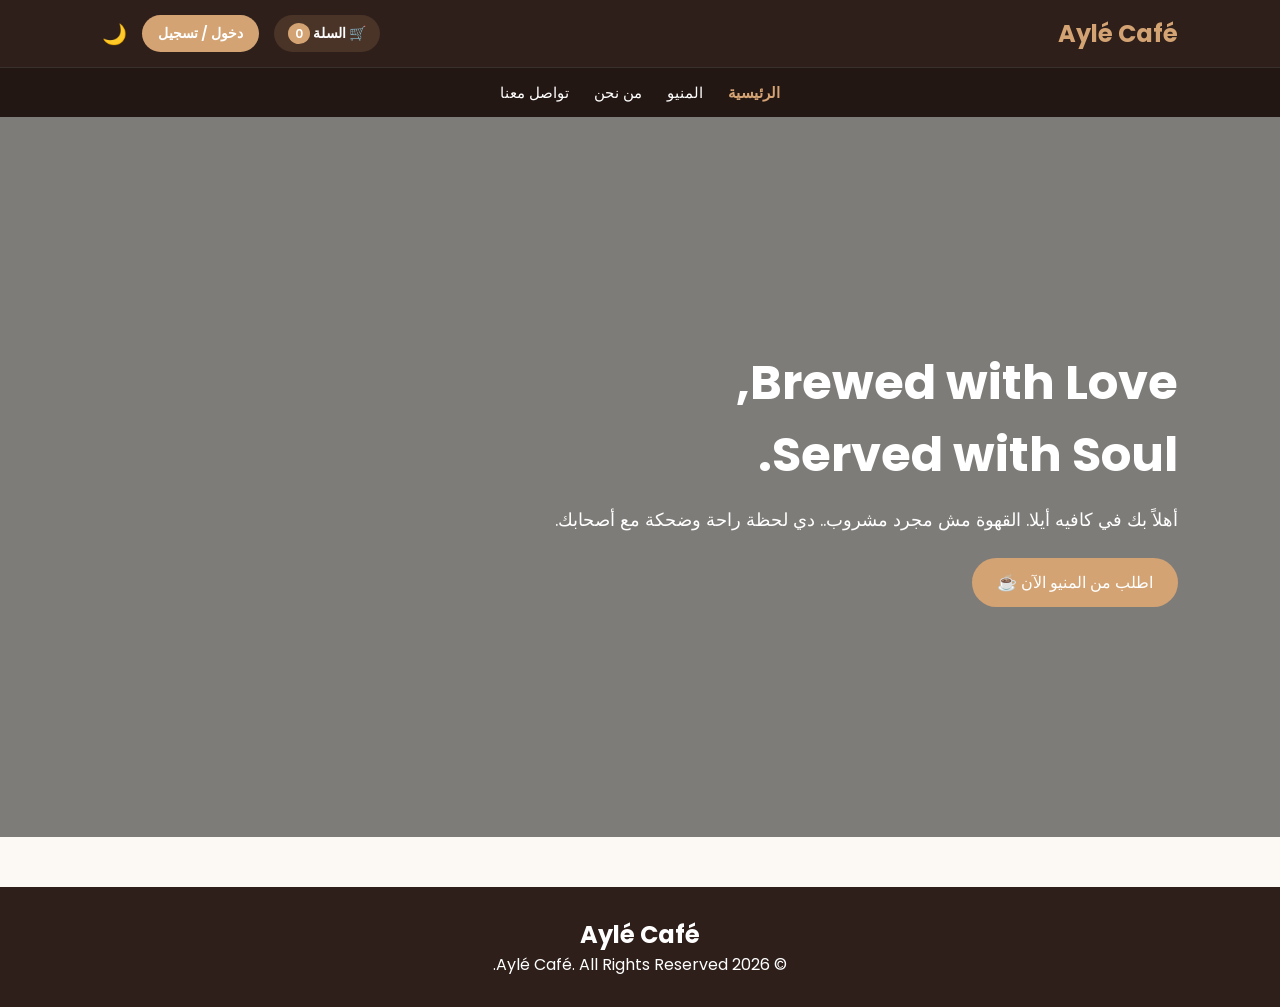
<file: index.html>
<!DOCTYPE html>
<html lang="ar" dir="rtl">
<head>
    <meta charset="UTF-8">
    <meta name="viewport" content="width=device-width, initial-scale=1.0">
    <title>Aylé Café - الرئيسية</title>
    <link href="https://fonts.googleapis.com/css2?family=Poppins:wght@300;400;500;600;700&display=swap" rel="stylesheet">
    <link rel="stylesheet" href="style.css">
</head>
<body>

    <header class="dark-nav">
        <nav class="navbar">
            <h2 class="logo">Aylé Café</h2>
            <div class="nav-actions">
                <a href="cart.html" class="btn-cart">🛒 السلة <span id="cartCount">0</span></a>
                <a href="login.html" id="authBtn" class="btn-auth">دخول / تسجيل</a>
                <button id="darkModeBtn">🌙</button>
            </div>
        </nav>
        <ul class="nav-links bottom-nav">
            <li><a href="index.html" class="active">الرئيسية</a></li>
            <li><a href="menu.html">المنيو</a></li>
            <li><a href="about.html">من نحن</a></li>
            <li><a href="contact.html">تواصل معنا</a></li>
        </ul>
    </header>

    <!-- Hero Section -->
    <section class="hero">
        <div class="hero-content">
            <h1>Brewed with Love,<br>Served with Soul.</h1>
            <p>أهلاً بك في كافيه أيلا. القهوة مش مجرد مشروب.. دي لحظة راحة وضحكة مع أصحابك.</p>
            <a href="menu.html" class="btn">اطلب من المنيو الآن ☕</a>
        </div>
    </section>

    <footer>
        <h2>Aylé Café</h2>
        <p>© 2026 Aylé Café. All Rights Reserved.</p>
    </footer>

    <script src="script.js"></script>
</body>
</html>
</file>
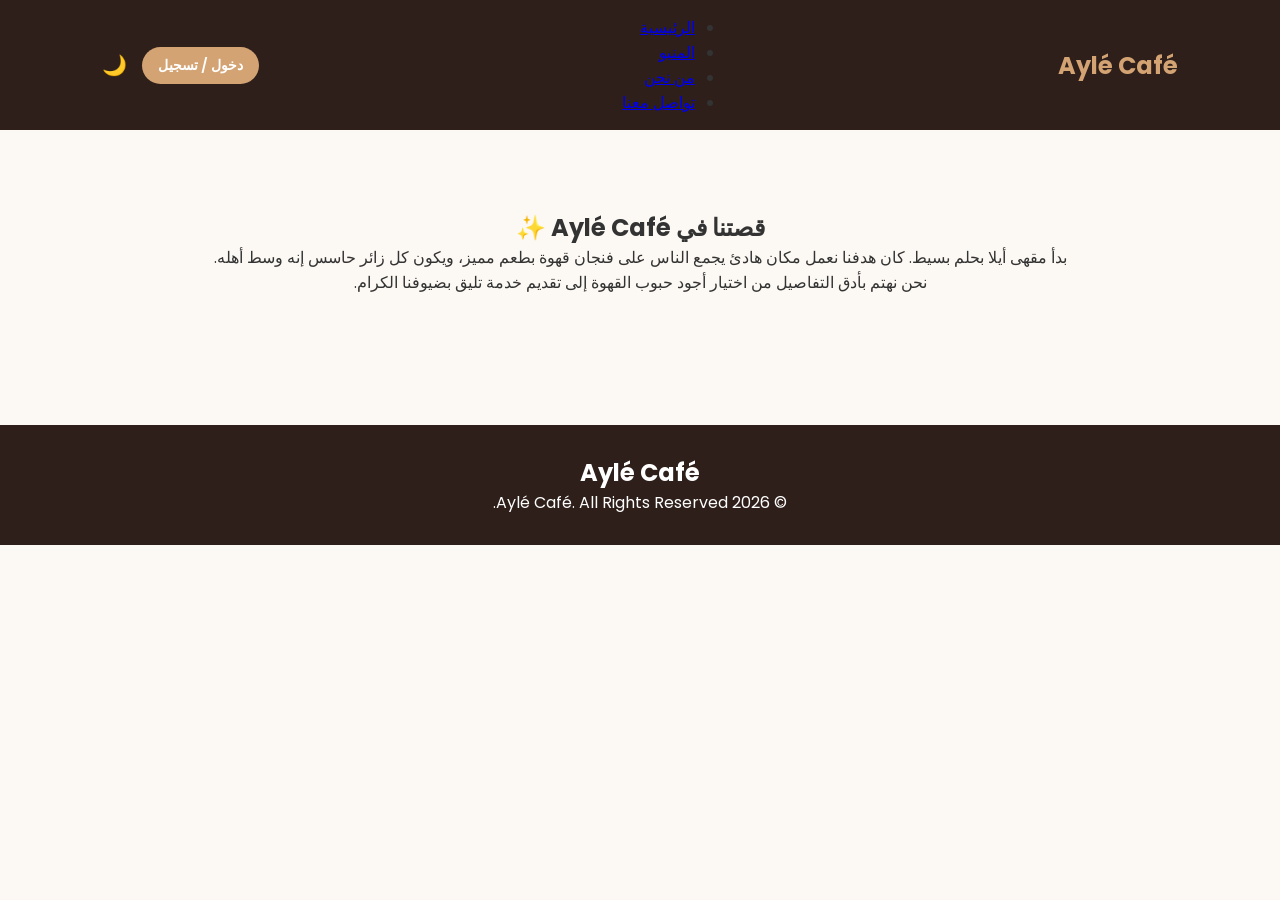
<file: about.html>
<!DOCTYPE html>
<html lang="ar" dir="rtl">
<head>
    <meta charset="UTF-8">
    <meta name="viewport" content="width=device-width, initial-scale=1.0">
    <title>Aylé Café - من نحن</title>
    <link href="https://fonts.googleapis.com/css2?family=Poppins:wght@300;400;500;600;700&display=swap" rel="stylesheet">
    <link rel="stylesheet" href="style.css">
</head>
<body class="page-body">

    <header class="dark-nav">
        <nav class="navbar">
            <h2 class="logo">Aylé Café</h2>
            <ul class="nav-links">
                <li><a href="index.html">الرئيسية</a></li>
                <li><a href="menu.html">المنيو</a></li>
                <li><a href="about.html" class="active">من نحن</a></li>
                <li><a href="contact.html">تواصل معنا</a></li>
            </ul>
            <div class="nav-actions">
                <a href="login.html" id="authBtn" class="btn-auth">دخول / تسجيل</a>
                <button id="darkModeBtn">🌙</button>
            </div>
        </nav>
    </header>

    <section class="about-page">
        <div class="about-text">
            <h2>قصتنا في Aylé Café ✨</h2>
            <p>بدأ مقهى أيلا بحلم بسيط. كان هدفنا نعمل مكان هادئ يجمع الناس على فنجان قهوة بطعم مميز، ويكون كل زائر حاسس إنه وسط أهله.</p>
            <p>نحن نهتم بأدق التفاصيل من اختيار أجود حبوب القهوة إلى تقديم خدمة تليق بضيوفنا الكرام.</p>
        </div>
    </section>

    <footer>
        <h2>Aylé Café</h2>
        <p>© 2026 Aylé Café. All Rights Reserved.</p>
    </footer>

    <script src="script.js"></script>
</body>
</html>
</file>
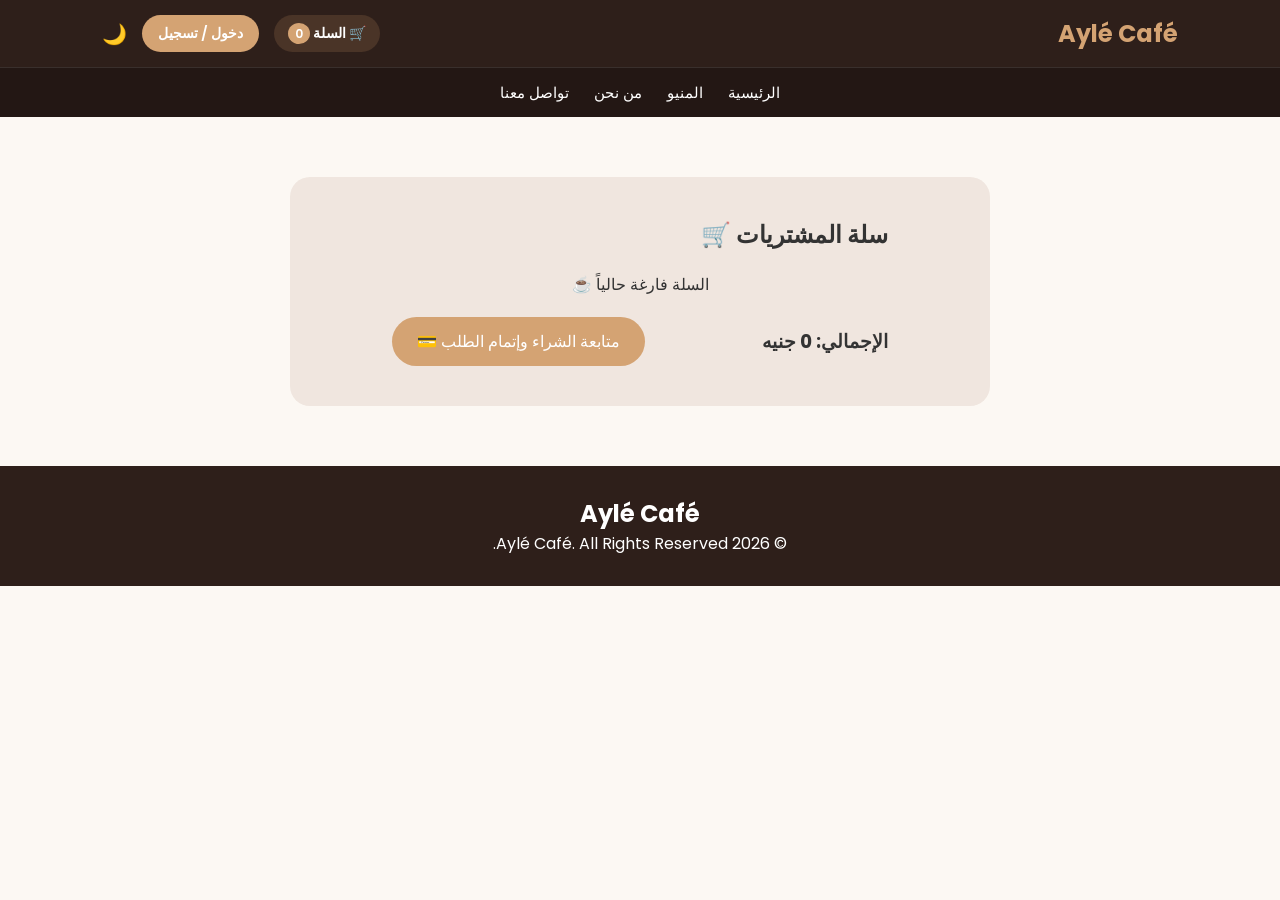
<file: cart.html>
<!DOCTYPE html>
<html lang="ar" dir="rtl">
<head>
    <meta charset="UTF-8">
    <meta name="viewport" content="width=device-width, initial-scale=1.0">
    <title>Aylé Café - سلة المشتريات</title>
    <link href="https://fonts.googleapis.com/css2?family=Poppins:wght@300;400;500;600;700&display=swap" rel="stylesheet">
    <link rel="stylesheet" href="style.css">
</head>
<body class="page-body">

    <header class="dark-nav">
        <nav class="navbar">
            <h2 class="logo">Aylé Café</h2>
            <div class="nav-actions">
                <a href="cart.html" class="btn-cart active">🛒 السلة <span id="cartCount">0</span></a>
                <a href="login.html" id="authBtn" class="btn-auth">دخول / تسجيل</a>
                <button id="darkModeBtn">🌙</button>
            </div>
        </nav>
        <ul class="nav-links bottom-nav">
            <li><a href="index.html">الرئيسية</a></li>
            <li><a href="menu.html">المنيو</a></li>
            <li><a href="about.html">من نحن</a></li>
            <li><a href="contact.html">تواصل معنا</a></li>
        </ul>
    </header>

    <section class="cart-section page-cart">
        <h2>سلة المشتريات 🛒</h2>
        <ul id="cart-list"></ul>
        <div class="cart-total">
            <h3>الإجمالي: <span id="total-price">0</span> جنيه</h3>
<button class="btn" onclick="goToCheckout()">متابعة الشراء وإتمام الطلب 💳</button>        </div>
    </section>

    <footer>
        <h2>Aylé Café</h2>
        <p>© 2026 Aylé Café. All Rights Reserved.</p>
    </footer>

    <script src="script.js"></script>
</body>
</html>
</file>
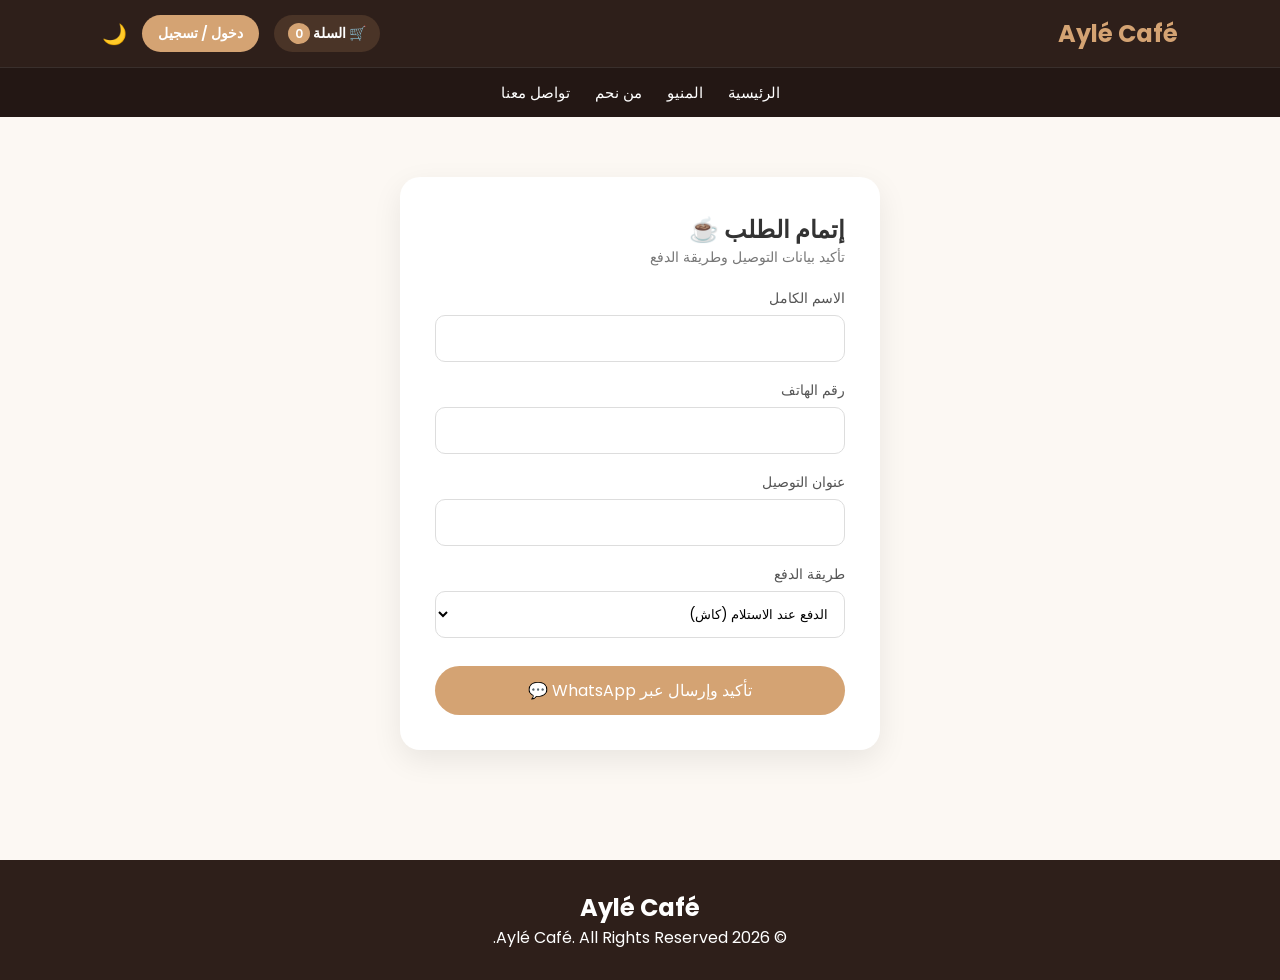
<file: check.html>
<!DOCTYPE html>
<html lang="ar" dir="rtl">
<head>
    <meta charset="UTF-8">
    <meta name="viewport" content="width=device-width, initial-scale=1.0">
    <title>Aylé Café - إتمام الطلب</title>
    <link href="https://fonts.googleapis.com/css2?family=Poppins:wght@300;400;500;600;700&display=swap" rel="stylesheet">
    <link rel="stylesheet" href="style.css">
</head>
<body class="page-body">

    <header class="dark-nav">
        <nav class="navbar">
            <h2 class="logo">Aylé Café</h2>
            <div class="nav-actions">
                <a href="cart.html" class="btn-cart">🛒 السلة <span id="cartCount">0</span></a>
                <a href="login.html" id="authBtn" class="btn-auth">دخول / تسجيل</a>
                <button id="darkModeBtn">🌙</button>
            </div>
        </nav>
        <ul class="nav-links bottom-nav">
            <li><a href="index.html">الرئيسية</a></li>
            <li><a href="menu.html">المنيو</a></li>
            <li><a href="about.html">من نحم</a></li>
            <li><a href="contact.html">تواصل معنا</a></li>
        </ul>
    </header>

    <section class="auth-container">
        <div class="auth-card">
            <h2>إتمام الطلب ☕</h2>
            <p style="margin-bottom: 20px; font-size: 14px; color: #777;">تأكيد بيانات التوصيل وطريقة الدفع</p>

            <form id="orderForm" onsubmit="submitCheckoutOrder(event)">
                <div class="input-group">
                    <label>الاسم الكامل</label>
                    <input type="text" id="checkoutName" required>
                </div>

                <div class="input-group">
                    <label>رقم الهاتف</label>
                    <input type="tel" id="checkoutPhone" required>
                </div>

                <div class="input-group">
                    <label>عنوان التوصيل</label>
                    <input type="text" id="checkoutAddress" required>
                </div>

                <div class="input-group">
                    <label>طريقة الدفع</label>
                    <select id="checkoutPayment" style="width: 100%; padding: 12px; border-radius: 10px; border: 1px solid #ddd; outline: none; background: white;">
                        <option value="الدفع عند الاستلام (كاش)">الدفع عند الاستلام (كاش)</option>
                        <option value="فودافون كاش">فودافون كاش</option>
                        <option value="بطاقة بنكية">بطاقة بنكية</option>
                    </select>
                </div>

                <button type="submit" class="btn btn-block">تأكيد وإرسال عبر WhatsApp 💬</button>
            </form>
        </div>
    </section>

    <footer>
        <h2>Aylé Café</h2>
        <p>© 2026 Aylé Café. All Rights Reserved.</p>
    </footer>

    <script src="script.js"></script>
    <script>
        // تعبئة البيانات تلقائياً لو العميل مسجل دخول
        document.addEventListener("DOMContentLoaded", () => {
            if (currentUser) {
                document.getElementById("checkoutName").value = currentUser.name || "";
                document.getElementById("checkoutPhone").value = currentUser.phone || "";
                document.getElementById("checkoutAddress").value = currentUser.address || "";
            }
        });
    </script>
</body>
</html>
</file>
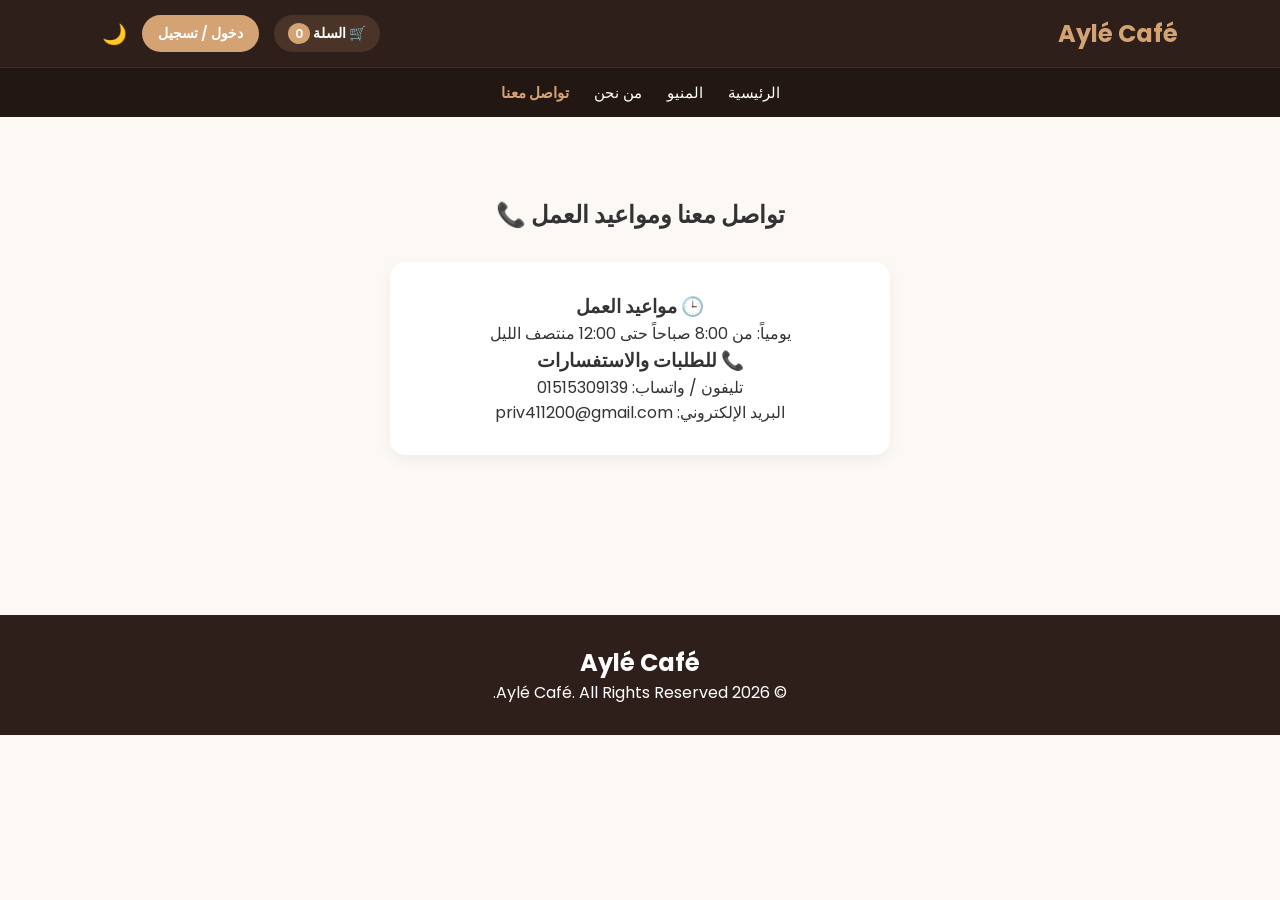
<file: contact.html>
<!DOCTYPE html>
<html lang="ar" dir="rtl">
<head>
    <meta charset="UTF-8">
    <meta name="viewport" content="width=device-width, initial-scale=1.0">
    <title>Aylé Café - تواصل معنا</title>
    <link href="https://fonts.googleapis.com/css2?family=Poppins:wght@300;400;500;600;700&display=swap" rel="stylesheet">
    <link rel="stylesheet" href="style.css">
</head>
<body class="page-body">

    <header class="dark-nav">
        <nav class="navbar">
            <h2 class="logo">Aylé Café</h2>
            <div class="nav-actions">
                <a href="cart.html" class="btn-cart">🛒 السلة <span id="cartCount">0</span></a>
                <a href="login.html" id="authBtn" class="btn-auth">دخول / تسجيل</a>
                <button id="darkModeBtn">🌙</button>
            </div>
        </nav>
        <ul class="nav-links bottom-nav">
            <li><a href="index.html">الرئيسية</a></li>
            <li><a href="menu.html">المنيو</a></li>
            <li><a href="about.html">من نحن</a></li>
            <li><a href="contact.html" class="active">تواصل معنا</a></li>
        </ul>
    </header>

    <section class="location-section">
        <h2>تواصل معنا ومواعيد العمل 📞</h2>
        <div class="contact-card">
            <div class="location-info">
                <h3>🕒 مواعيد العمل</h3>
                <p>يومياً: من 8:00 صباحاً حتى 12:00 منتصف الليل</p>
                
                <h3>📞 للطلبات والاستفسارات</h3>
                <p>تليفون / واتساب: 01515309139</p>
                <p>البريد الإلكتروني: priv411200@gmail.com</p>
            </div>
        </div>
    </section>

    <footer>
        <h2>Aylé Café</h2>
        <p>© 2026 Aylé Café. All Rights Reserved.</p>
    </footer>

    <script src="script.js"></script>
</body>
</html>
</file>
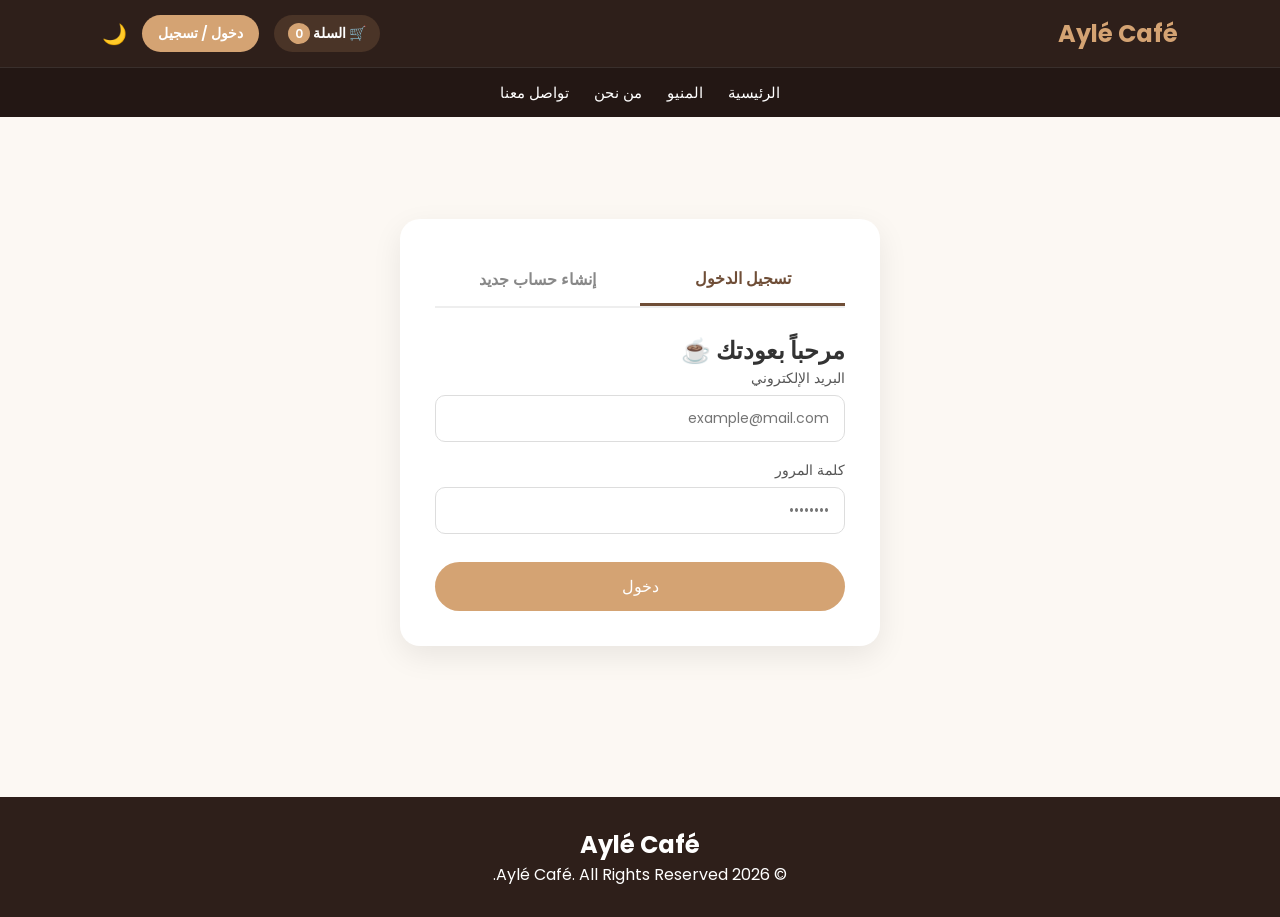
<file: login.html>
<!DOCTYPE html>
<html lang="ar" dir="rtl">
<head>
    <meta charset="UTF-8">
    <meta name="viewport" content="width=device-width, initial-scale=1.0">
    <title>Aylé Café - الحساب وتسجيل الدخول</title>
    <link href="https://fonts.googleapis.com/css2?family=Poppins:wght@300;400;500;600;700&display=swap" rel="stylesheet">
    <link rel="stylesheet" href="style.css">
</head>
<body class="page-body">

    <header class="dark-nav">
        <nav class="navbar">
            <h2 class="logo">Aylé Café</h2>
            <div class="nav-actions">
                <a href="cart.html" class="btn-cart">🛒 السلة <span id="cartCount">0</span></a>
                <a href="login.html" id="authBtn" class="btn-auth active">دخول / تسجيل</a>
                <button id="darkModeBtn">🌙</button>
            </div>
        </nav>
        <ul class="nav-links bottom-nav">
            <li><a href="index.html">الرئيسية</a></li>
            <li><a href="menu.html">المنيو</a></li>
            <li><a href="about.html">من نحن</a></li>
            <li><a href="contact.html">تواصل معنا</a></li>
        </ul>
    </header>

    <section class="auth-container">
        <div class="auth-card">
            <div class="auth-tabs">
                <button id="tabLogin" class="tab-btn active" onclick="switchTab('login')">تسجيل الدخول</button>
                <button id="tabRegister" class="tab-btn" onclick="switchTab('register')">إنشاء حساب جديد</button>
            </div>

            <!-- نموذج تسجيل الدخول -->
            <form id="pageLoginForm" onsubmit="handleLogin(event)">
                <h2>مرحباً بعودتك ☕</h2>
                <div class="input-group">
                    <label>البريد الإلكتروني</label>
                    <input type="email" id="loginEmail" placeholder="example@mail.com" required>
                </div>
                <div class="input-group">
                    <label>كلمة المرور</label>
                    <input type="password" id="loginPassword" placeholder="••••••••" required>
                </div>
                <button type="submit" class="btn btn-block">دخول</button>
            </form>

            <!-- نموذج إنشاء حساب جديد -->
            <form id="pageRegisterForm" style="display: none;" onsubmit="handleRegister(event)">
                <h2>انضم لعائلة Aylé Café ✨</h2>
                
                <div class="input-group">
                    <label>الاسم الكامل</label>
                    <input type="text" id="regName" placeholder="أحمد محمد" required>
                </div>

                <div class="input-group">
                    <label>رقم الهاتف</label>
                    <input type="tel" id="regPhone" placeholder="01012345678" required>
                </div>

                <div class="input-group">
                    <label>العنوان بالتفصيل (للتوصيل)</label>
                    <input type="text" id="regAddress" placeholder="المدينة، الشارع، رقم العمارة" required>
                </div>

                <div class="input-group">
                    <label>البريد الإلكتروني</label>
                    <input type="email" id="regEmail" placeholder="example@mail.com" required>
                </div>

                <div class="input-group">
                    <label>كلمة المرور</label>
                    <input type="password" id="regPassword" placeholder="••••••••" required>
                </div>

                <button type="submit" class="btn btn-block">إنشاء الحساب</button>
            </form>
        </div>
    </section>

    <footer>
        <h2>Aylé Café</h2>
        <p>© 2026 Aylé Café. All Rights Reserved.</p>
    </footer>

    <script src="script.js"></script>
    <script>
        function switchTab(tab) {
            const loginForm = document.getElementById("pageLoginForm");
            const regForm = document.getElementById("pageRegisterForm");
            const tabLogin = document.getElementById("tabLogin");
            const tabRegister = document.getElementById("tabRegister");

            if (tab === 'login') {
                loginForm.style.display = "block";
                regForm.style.display = "none";
                tabLogin.classList.add("active");
                tabRegister.classList.remove("active");
            } else {
                loginForm.style.display = "none";
                regForm.style.display = "block";
                tabRegister.classList.add("active");
                tabLogin.classList.remove("active");
            }
        }
    </script>
</body>
</html>
</file>
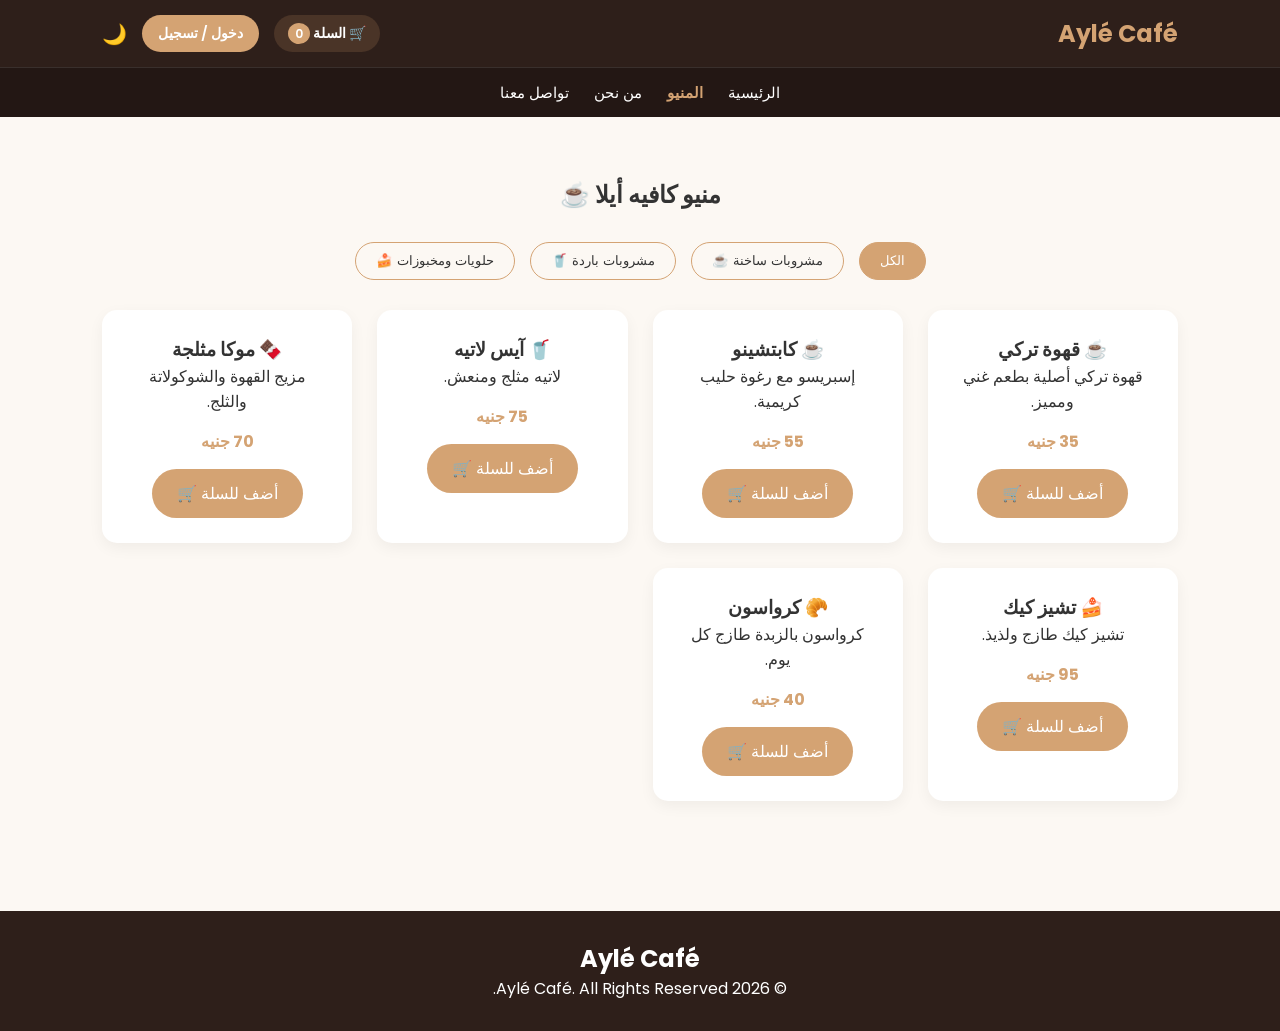
<file: menu.html>
<!DOCTYPE html>
<html lang="ar" dir="rtl">
<head>
    <meta charset="UTF-8">
    <meta name="viewport" content="width=device-width, initial-scale=1.0">
    <title>Aylé Café - المنيو</title>
    <link href="https://fonts.googleapis.com/css2?family=Poppins:wght@300;400;500;600;700&display=swap" rel="stylesheet">
    <link rel="stylesheet" href="style.css">
</head>
<body class="page-body">

    <header class="dark-nav">
        <nav class="navbar">
            <h2 class="logo">Aylé Café</h2>
            <div class="nav-actions">
                <a href="cart.html" class="btn-cart">🛒 السلة <span id="cartCount">0</span></a>
                <a href="login.html" id="authBtn" class="btn-auth">دخول / تسجيل</a>
                <button id="darkModeBtn">🌙</button>
            </div>
        </nav>
        <ul class="nav-links bottom-nav">
            <li><a href="index.html">الرئيسية</a></li>
            <li><a href="menu.html" class="active">المنيو</a></li>
            <li><a href="about.html">من نحن</a></li>
            <li><a href="contact.html">تواصل معنا</a></li>
        </ul>
    </header>

    <section class="featured">
        <h2>منيو كافيه أيلا ☕</h2>
        
        <div class="menu-categories">
            <button class="cat-btn active" onclick="filterMenu('all')">الكل</button>
            <button class="cat-btn" onclick="filterMenu('hot')">مشروبات ساخنة ☕</button>
            <button class="cat-btn" onclick="filterMenu('cold')">مشروبات باردة 🥤</button>
            <button class="cat-btn" onclick="filterMenu('desserts')">حلويات ومخبوزات 🍰</button>
        </div>

        <div class="cards">
            <div class="card" data-category="hot">
                <h3>☕ قهوة تركي</h3>
                <p>قهوة تركي أصلية بطعم غني ومميز.</p>
                <span class="price">35 جنيه</span>
                <button class="btn add-to-cart" onclick="addToCart('قهوة تركي', 35)">أضف للسلة 🛒</button>
            </div>
            <div class="card" data-category="hot">
                <h3>☕ كابتشينو</h3>
                <p>إسبريسو مع رغوة حليب كريمية.</p>
                <span class="price">55 جنيه</span>
                <button class="btn add-to-cart" onclick="addToCart('كابتشينو', 55)">أضف للسلة 🛒</button>
            </div>
            <div class="card" data-category="cold">
                <h3>🥤 آيس لاتيه</h3>
                <p>لاتيه مثلج ومنعش.</p>
                <span class="price">75 جنيه</span>
                <button class="btn add-to-cart" onclick="addToCart('آيس لاتيه', 75)">أضف للسلة 🛒</button>
            </div>
            <div class="card" data-category="cold">
                <h3>🍫 موكا مثلجة</h3>
                <p>مزيج القهوة والشوكولاتة والثلج.</p>
                <span class="price">70 جنيه</span>
                <button class="btn add-to-cart" onclick="addToCart('موكا مثلجة', 70)">أضف للسلة 🛒</button>
            </div>
            <div class="card" data-category="desserts">
                <h3>🍰 تشيز كيك</h3>
                <p>تشيز كيك طازج ولذيذ.</p>
                <span class="price">95 جنيه</span>
                <button class="btn add-to-cart" onclick="addToCart('تشيز كيك', 95)">أضف للسلة 🛒</button>
            </div>
            <div class="card" data-category="desserts">
                <h3>🥐 كرواسون</h3>
                <p>كرواسون بالزبدة طازج كل يوم.</p>
                <span class="price">40 جنيه</span>
                <button class="btn add-to-cart" onclick="addToCart('كرواسون', 40)">أضف للسلة 🛒</button>
            </div>
        </div>
    </section>

    <footer>
        <h2>Aylé Café</h2>
        <p>© 2026 Aylé Café. All Rights Reserved.</p>
    </footer>

    <script src="script.js"></script>
</body>
</html>
</file>
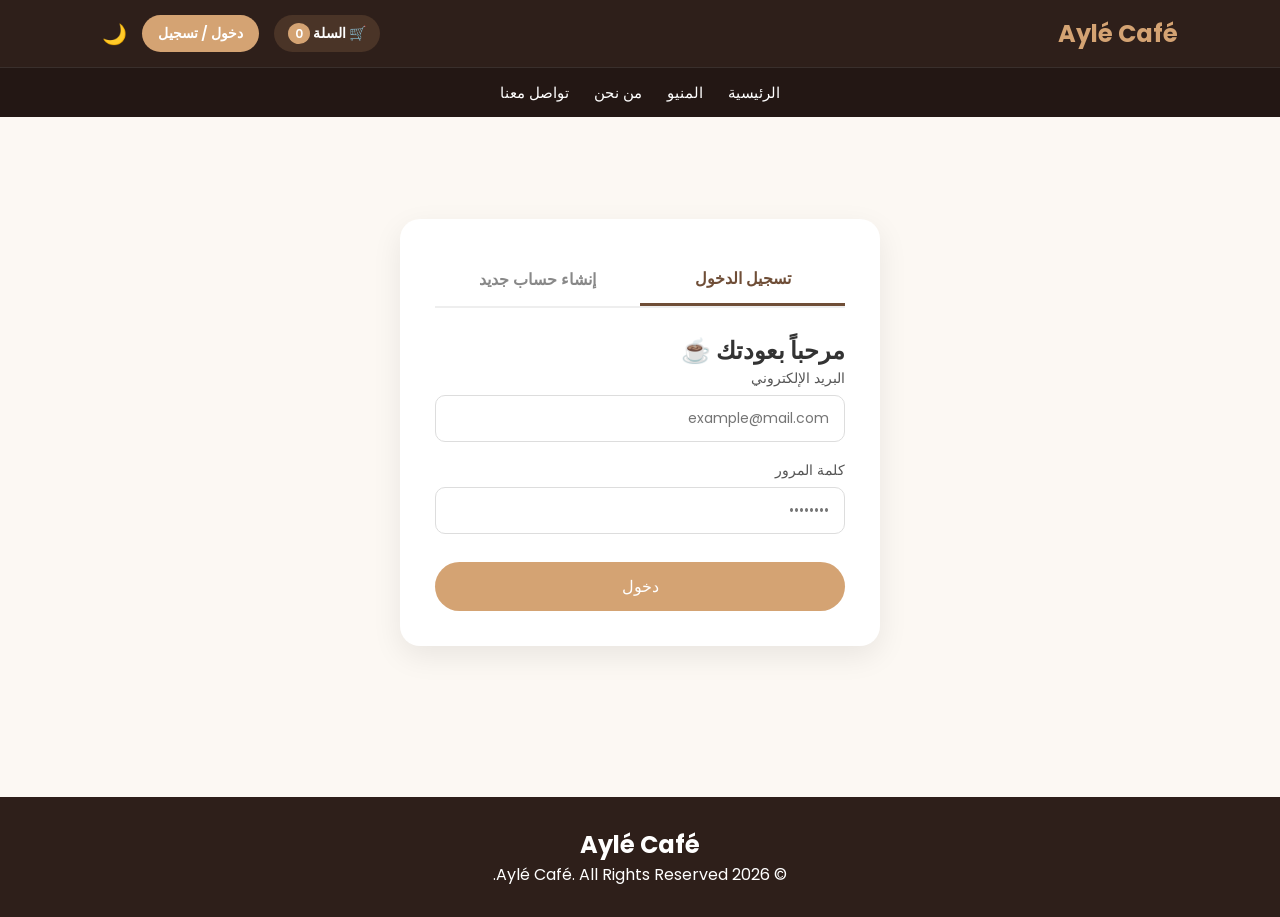
<file: profile.html>
<!DOCTYPE html>
<html lang="ar" dir="rtl">
<head>
    <meta charset="UTF-8">
    <meta name="viewport" content="width=device-width, initial-scale=1.0">
    <title>Aylé Café - حسابي</title>
    <link href="https://fonts.googleapis.com/css2?family=Poppins:wght@300;400;500;600;700&display=swap" rel="stylesheet">
    <link rel="stylesheet" href="style.css">
</head>
<body class="page-body">

    <header class="dark-nav">
        <nav class="navbar">
            <h2 class="logo">Aylé Café</h2>
            <div class="nav-actions">
                <a href="cart.html" class="btn-cart">🛒 السلة <span id="cartCount">0</span></a>
                <a href="profile.html" id="authBtn" class="btn-auth active">حسابي</a>
                <button id="darkModeBtn">🌙</button>
            </div>
        </nav>
        <ul class="nav-links bottom-nav">
            <li><a href="index.html">الرئيسية</a></li>
            <li><a href="menu.html">المنيو</a></li>
            <li><a href="about.html">من نحن</a></li>
            <li><a href="contact.html">تواصل معنا</a></li>
        </ul>
    </header>

    <section class="auth-container">
        <div class="auth-card profile-card">
            <h2>بيانات حسابي 👤</h2>
            <hr class="divider">
            <div class="profile-info">
                <p><strong>الاسم:</strong> <span id="profName">-</span></p>
                <p><strong>رقم الهاتف:</strong> <span id="profPhone">-</span></p>
                <p><strong>العنوان:</strong> <span id="profAddress">-</span></p>
                <p><strong>البريد الإلكتروني:</strong> <span id="profEmail">-</span></p>
            </div>
            <button class="btn btn-block btn-logout" onclick="logout()">تسجيل الخروج 🚪</button>
        </div>
    </section>

    <footer>
        <h2>Aylé Café</h2>
        <p>© 2026 Aylé Café. All Rights Reserved.</p>
    </footer>

    <script src="script.js"></script>
    <script>
        document.addEventListener("DOMContentLoaded", () => {
            if (!currentUser) {
                window.location.href = "login.html";
                return;
            }
            document.getElementById("profName").textContent = currentUser.name;
            document.getElementById("profPhone").textContent = currentUser.phone || "غير محدد";
            document.getElementById("profAddress").textContent = currentUser.address || "غير محدد";
            document.getElementById("profEmail").textContent = currentUser.email;
        });
    </script>
</body>
</html>
</file>
<file: style.css>
* {
    margin: 0;
    padding: 0;
    box-sizing: border-box;
    font-family: 'Poppins', sans-serif;
}

body {
    background-color: #fcf8f3;
    color: #333;
    transition: background 0.3s, color 0.3s;
}

body.dark {
    background-color: #1a1a1a;
    color: #f1f1f1;
}

/* Navbar & Bottom Links */
header {
    width: 100%;
    z-index: 1000;
}

.dark-nav {
    background: #2e1f1a;
}

.navbar {
    display: flex;
    justify-content: space-between;
    align-items: center;
    padding: 15px 8%;
}

.logo {
    font-size: 24px;
    font-weight: 700;
    color: #d4a373;
}

.nav-actions {
    display: flex;
    align-items: center;
    gap: 15px;
}

.bottom-nav {
    display: flex;
    justify-content: center;
    background: rgba(0, 0, 0, 0.25);
    padding: 12px 0;
    gap: 25px;
    list-style: none;
    border-top: 1px solid rgba(255, 255, 255, 0.1);
}

.bottom-nav a {
    text-decoration: none;
    color: white;
    font-size: 15px;
    transition: 0.3s;
}

.bottom-nav a:hover, .bottom-nav a.active {
    color: #d4a373;
    font-weight: bold;
}

.btn-auth {
    background: #d4a373;
    color: white;
    padding: 8px 16px;
    border-radius: 20px;
    text-decoration: none;
    font-size: 14px;
    font-weight: 600;
    transition: 0.3s;
}

.btn-auth:hover { background: #bc8a5f; }

.btn-cart {
    background: #4a3427;
    color: white;
    padding: 8px 14px;
    border-radius: 20px;
    text-decoration: none;
    font-size: 14px;
    font-weight: 600;
}

.btn-cart span {
    background: #d4a373;
    padding: 2px 7px;
    border-radius: 50%;
    font-size: 12px;
}

#darkModeBtn {
    background: none;
    border: none;
    font-size: 20px;
    cursor: pointer;
    color: white;
}

/* Hero Section */
.hero {
    height: 80vh;
    background: linear-gradient(rgba(0,0,0,0.5), rgba(0,0,0,0.5)), url('https://images.unsplash.com/photo-1501339847302-ac426a4a7cbb') no-repeat center center/cover;
    display: flex;
    align-items: center;
    padding: 0 8%;
    color: white;
}

.hero-content h1 { font-size: 48px; margin-bottom: 15px; }
.hero-content p { font-size: 18px; margin-bottom: 25px; }

.btn {
    background: #d4a373;
    color: white;
    padding: 12px 25px;
    border: none;
    border-radius: 25px;
    cursor: pointer;
    text-decoration: none;
    font-size: 16px;
    display: inline-block;
    transition: 0.3s;
}

.btn:hover { background: #bc8a5f; }

/* Menu Section */
.featured { padding: 60px 8%; text-align: center; }
.menu-categories { display: flex; justify-content: center; gap: 15px; margin: 30px 0; flex-wrap: wrap; }

.cat-btn {
    padding: 8px 20px;
    border: 1px solid #d4a373;
    background: transparent;
    color: #333;
    border-radius: 20px;
    cursor: pointer;
    transition: 0.3s;
}

body.dark .cat-btn { color: white; }
.cat-btn.active, .cat-btn:hover { background: #d4a373; color: white; }

.cards { display: grid; grid-template-columns: repeat(auto-fit, minmax(220px, 1fr)); gap: 25px; margin-top: 20px; }
.card { background: white; padding: 25px; border-radius: 15px; box-shadow: 0 5px 15px rgba(0,0,0,0.05); transition: transform 0.3s; }
body.dark .card { background: #2a2a2a; }
.card:hover { transform: translateY(-5px); }
.price { display: block; font-weight: bold; color: #d4a373; margin: 15px 0; }

/* Cart Page */
.cart-section { padding: 40px 8%; background: #f0e6df; border-radius: 20px; }
body.dark .cart-section { background: #252525; }
.page-cart { max-width: 700px; margin: 60px auto; }
#cart-list { list-style: none; margin: 20px 0; }
#cart-list li { padding: 12px 0; border-bottom: 1px solid #ccc; display: flex; justify-content: space-between; }
.cart-total { display: flex; justify-content: space-between; align-items: center; margin-top: 20px; }

/* Auth & Profile */
.auth-container { padding: 60px 20px; display: flex; justify-content: center; align-items: center; min-height: 70vh; }
.auth-card { background: #ffffff; padding: 35px; border-radius: 20px; box-shadow: 0 10px 30px rgba(0,0,0,0.08); width: 100%; max-width: 480px; }
body.dark .auth-card { background: #2a2a2a; color: white; }

.auth-tabs { display: flex; margin-bottom: 25px; border-bottom: 2px solid #eee; }
.tab-btn { flex: 1; padding: 12px; border: none; background: none; font-size: 16px; font-weight: 600; color: #888; cursor: pointer; }
.tab-btn.active { color: #6f4e37; border-bottom: 3px solid #6f4e37; }
body.dark .tab-btn { color: #aaa; }
body.dark .tab-btn.active { color: #d4a373; border-bottom-color: #d4a373; }

.input-group { text-align: right; margin-bottom: 18px; }
.input-group label { display: block; font-size: 14px; color: #555; margin-bottom: 6px; }
body.dark .input-group label { color: #ccc; }
.input-group input { width: 100%; padding: 12px 15px; border: 1px solid #ddd; border-radius: 10px; font-size: 14px; outline: none; }
body.dark .input-group input { background: #1e1e1e; border-color: #444; color: white; }
.btn-block { width: 100%; margin-top: 10px; }

.profile-card { text-align: right; }
.divider { margin: 15px 0; border: 0; border-top: 1px solid #eee; }
body.dark .divider { border-top-color: #444; }
.profile-info p { font-size: 16px; margin-bottom: 12px; line-height: 1.6; }
.btn-logout { background: #c94b4b; margin-top: 20px; }
.btn-logout:hover { background: #a83838; }

.about-page, .location-section { padding: 80px 8%; text-align: center; }
.contact-card { background: white; padding: 30px; border-radius: 15px; box-shadow: 0 5px 15px rgba(0,0,0,0.05); max-width: 500px; margin: 30px auto; }
body.dark .contact-card { background: #2a2a2a; }

footer { background: #2e1f1a; color: white; text-align: center; padding: 30px; margin-top: 50px; }
</file>
